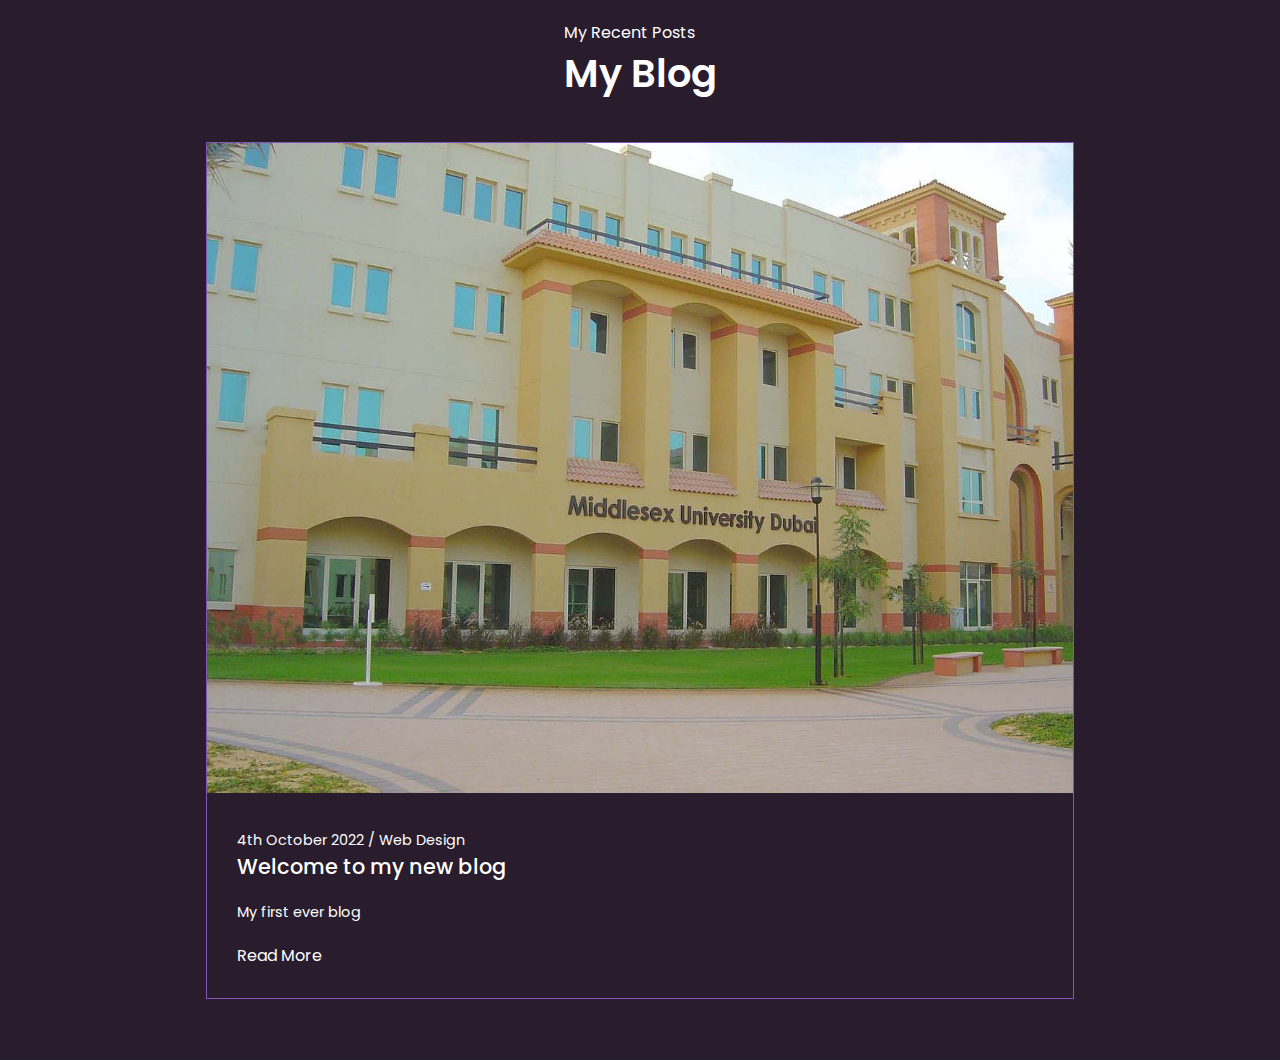
<file: index.html>
<!DOCTYPE html>
<html lang="en">
<head>
    <meta charset="UTF-8">
    <meta name="viewport" content="width=device-width, initial-scale=1.0, maximum-scale=1.0, user-scalable=no">


    <title>Blog Section</title>

    <link rel="stylesheet" href="style.css">

    <link rel="preconnect" href="https://fonts.googleapis.com">
    <link rel="preconnect" href="https://fonts.gstatic.com" crossorigin>
    <link href="https://fonts.googleapis.com/css2?family=Poppins:wght@300&display=swap" rel="stylesheet">



</head>
<body>



<section id="blog">
    <div class="blog-heading">
        <span>My Recent Posts</span>
        <h3>My Blog</h3>
    </div>


    <div class="blog-container">
        <div class="blog-box">

            <div class="blog-img">
                <img src="images/ai.jpg" alt="Blog">
            </div>

            <div class="blog-text">
                <span>4th October 2022 / Web Design</span>
                <a href="pages/blog1.html" class="blog-title"> Welcome to my new blog</a>
                <p>My first ever blog </p>
                <a href="pages/blog1.html">Read More</a>
            </div>


        </div>


        <!--box1---------------------------------->





    </div>

</section>



</body>
</html>
</file>
<file: style.css>
*{
margin: 0px;
padding:0px;
font-family: poppins;
box-sizing: border-box;
background-color: #281C2D;
}

a{
text-decoration: none;
}

ul{
list-style: none;
}

body{
margin: 0px;
padding: 0px;
font-family: poppins;
}

#blog{

display: flex;
justify-content: center;
align-items: center;
flex-direction: column;
padding: 40px;
border-bottom: 1px solid rgba(2,136,169,0.05);

}

.blog-heading span {
color: #FFFFFF;
}

.blog-heading h3{
font-size: 2.4rem;
color: #FFFFFF;
font-weight: 600;

}

.blog-container{
 display: flex;
 justify-content: center;
 align-items: center;
 margin: 20px 0px;
 flex-wrap: wrap;
}

.blog-box{
width: 350px;
background-color: #ffffff;
border: 1px solid #8155BA;
margin: 20px;

}

.blog-img img{
width: 100%;
height: 100%;
object-fit: cover;
object-position: center;
}

.blog-text{
padding: 30px;
display: flex;
flex-direction: column;
}

.blog-text span{
color: #FFFFFF;
font-size: 0.9rem;
}

.blog-text .blog-title{
font-size: 1.3rem;
font-weight: 500;
color: #FFFFFF;
}

.blog-text .blog-title:hover{
color: #695E93;
transition: all-ease 0.3s;
}

.blog-text p{
color: #FFFFFF;
font-size: 0.9rem;
display: -webkit-box;
-webkit-line-clamp: 3;
-webkit-box-orient: vertical;
overflow: hidden;
text-overflow: ellipsis;
margin: 20px 0px;

}

.blog-text a{
color: #FFFFFF;
}

.blog-text a:hover{
color: #695E93;
transition: all ease 0.3s;

}

@media(max-width:1250px){
.blog-box{
width:300px;
}
}

@media(min-width:1100px){
.blog-box{
width:70%;
}
}

@media(max-width:550px){
.blog-box{
margin:20px 10px;
width: 100%
}
}

#blog{
padding: 20px;
}

.hero{
background:
}
</file>
